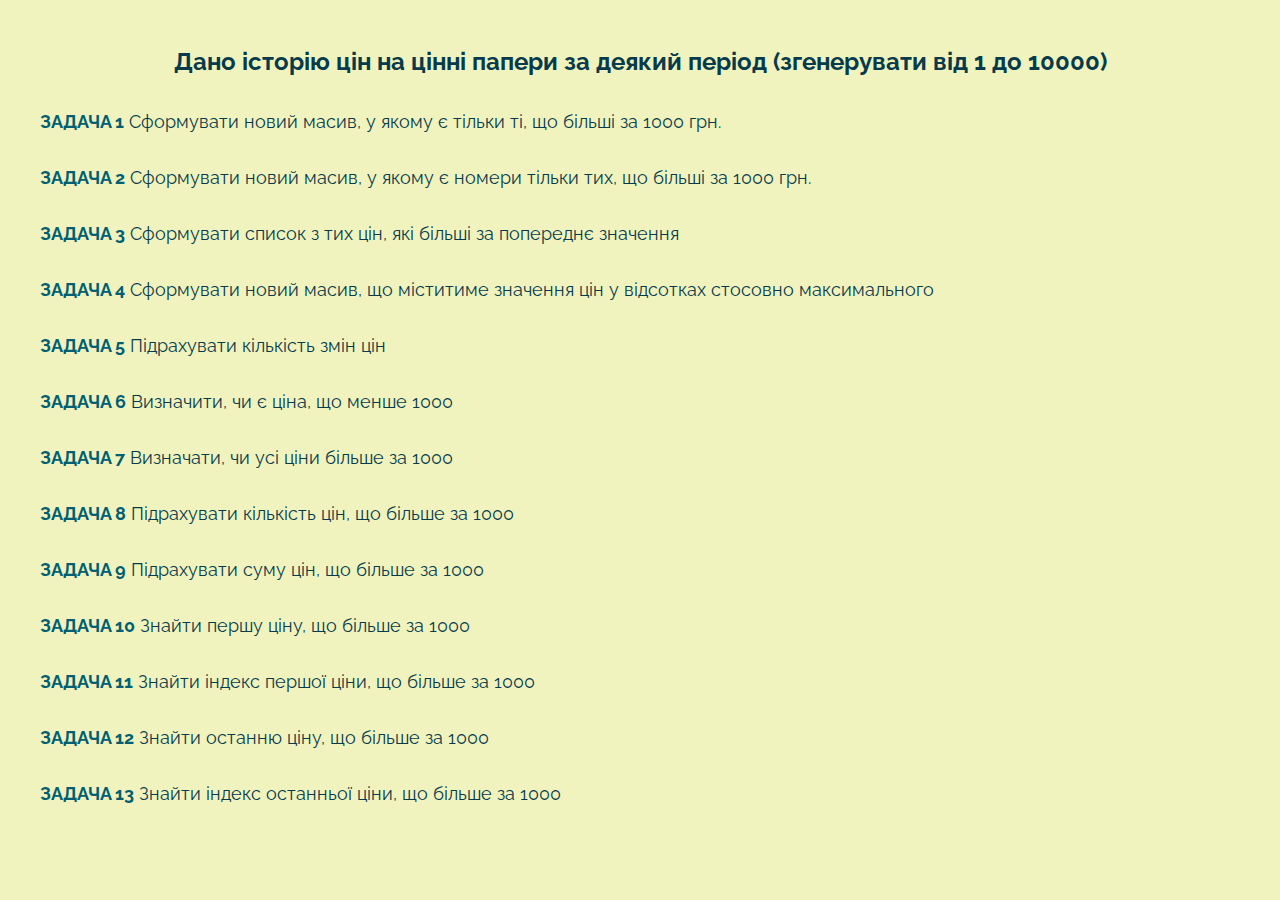
<file: index.html>
<!DOCTYPE html>
<html lang="en">
<head>
	<meta charset="UTF-8">
	<meta http-equiv="X-UA-Compatible" content="IE=edge">
	<meta name="viewport" content="width=device-width, initial-scale=1.0">
	<link rel="stylesheet" href="css/style.css">
	<link rel="shortcut icon" href="icon.png">
	<title>Homework 6</title>
</head>
<body>
	<div class="wrapper">
		<main class="page">
			<div class="page__container">
				<p class="page__title">
					Дано історію цін на цінні папери за деякий період (згенерувати від 1 до 10000)
				</p>
				<ul class="page__list">
					<li class="page__item"><a href="task/task_1.html" class="page__link" target="_blank">Задача 1</a> Сформувати новий масив, у якому є тільки ті, що більші за 1000 грн.</li>
					<li class="page__item"><a href="task/task_2.html" class="page__link" target="_blank">Задача 2</a> Сформувати новий масив, у якому є номери тільки тих, що більші за 1000 грн.</li>
					<li class="page__item"><a href="task/task_3.html" class="page__link" target="_blank">Задача 3</a> Сформувати список з тих цін, які більші за попереднє значення</li>
					<li class="page__item"><a href="task/task_4.html" class="page__link" target="_blank">Задача 4</a> Сформувати новий масив, що міститиме значення цін у відсотках стосовно максимального</li>
					<li class="page__item"><a href="task/task_5.html" class="page__link" target="_blank">Задача 5</a> Підрахувати кількість змін цін</li>
					<li class="page__item"><a href="task/task_6.html" class="page__link" target="_blank">Задача 6</a> Визначити, чи є ціна, що менше 1000</li>
					<li class="page__item"><a href="task/task_7.html" class="page__link" target="_blank">Задача 7</a> Визначати, чи усі ціни більше за 1000</li>
					<li class="page__item"><a href="task/task_8.html" class="page__link" target="_blank">Задача 8</a> Підрахувати кількість цін, що більше за 1000</li>
					<li class="page__item"><a href="task/task_9.html" class="page__link" target="_blank">Задача 9</a> Підрахувати суму цін, що більше за 1000</li>
					<li class="page__item"><a href="task/task_10.html" class="page__link" target="_blank">Задача 10</a> Знайти першу ціну, що більше за 1000</li>
					<li class="page__item"><a href="task/task_11.html" class="page__link" target="_blank">Задача 11</a> Знайти індекс першої ціни, що більше за 1000</li>
					<li class="page__item"><a href="task/task_12.html" class="page__link" target="_blank">Задача 12</a> Знайти останню ціну, що більше за 1000</li>
					<li class="page__item"><a href="task/task_13.html" class="page__link" target="_blank">Задача 13</a> Знайти індекс останньої ціни, що більше за 1000</li>
				</ul>
			</div>
		</main>
	</div>
</body>
</html>
</file>
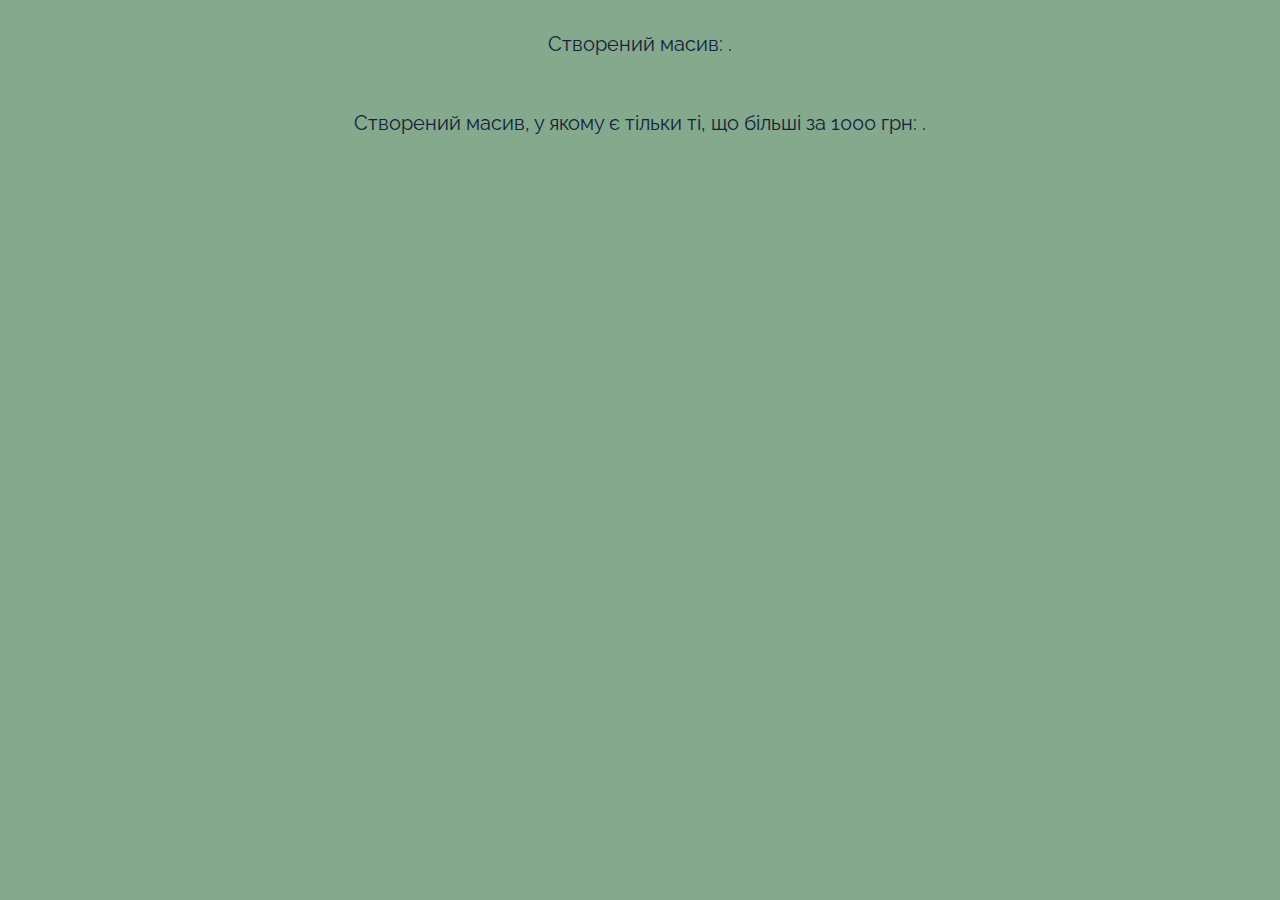
<file: task/task_1.html>
<!DOCTYPE html>
<html lang="en">

<head>
	<meta charset="UTF-8">
	<meta http-equiv="X-UA-Compatible" content="IE=edge">
	<meta name="viewport" content="width=device-width, initial-scale=1.0">
	<link rel="stylesheet" href="style.css">
	<title>Task 1</title>
</head>

<body>
	<script>
		//Сформувати новий масив, у якому є тільки ті, що більші за 1000 грн.
		//створюємо масив 
		const userElements = parseInt(prompt('Введіть кількість цін'))
		//функція для створення рандомного числа
		function getRandomPrice() {
			return 1 + Math.floor(Math.random() * 10000)
		}
		function makeArray(number) {
			let arr = []
			for (let i = 0; i < number; i++) {
				const element = getRandomPrice()
				arr.push(element)
			}
			return arr
		}
		const pricesArray = makeArray(userElements)
		document.write(`<p>Створений масив: <span>${pricesArray}</span>.</p>`)
		//новий масив, у якому є тільки ті, що більші за 1000 грн.
		const pricesMoreThan_1000 = pricesArray.filter((element, index, array) => element > 1000)
		document.write(`<p>Створений масив, у якому є тільки ті, що більші за 1000 грн: <span>${pricesMoreThan_1000}</span>.</p>`)
	</script>
</body>
</html>
</file>
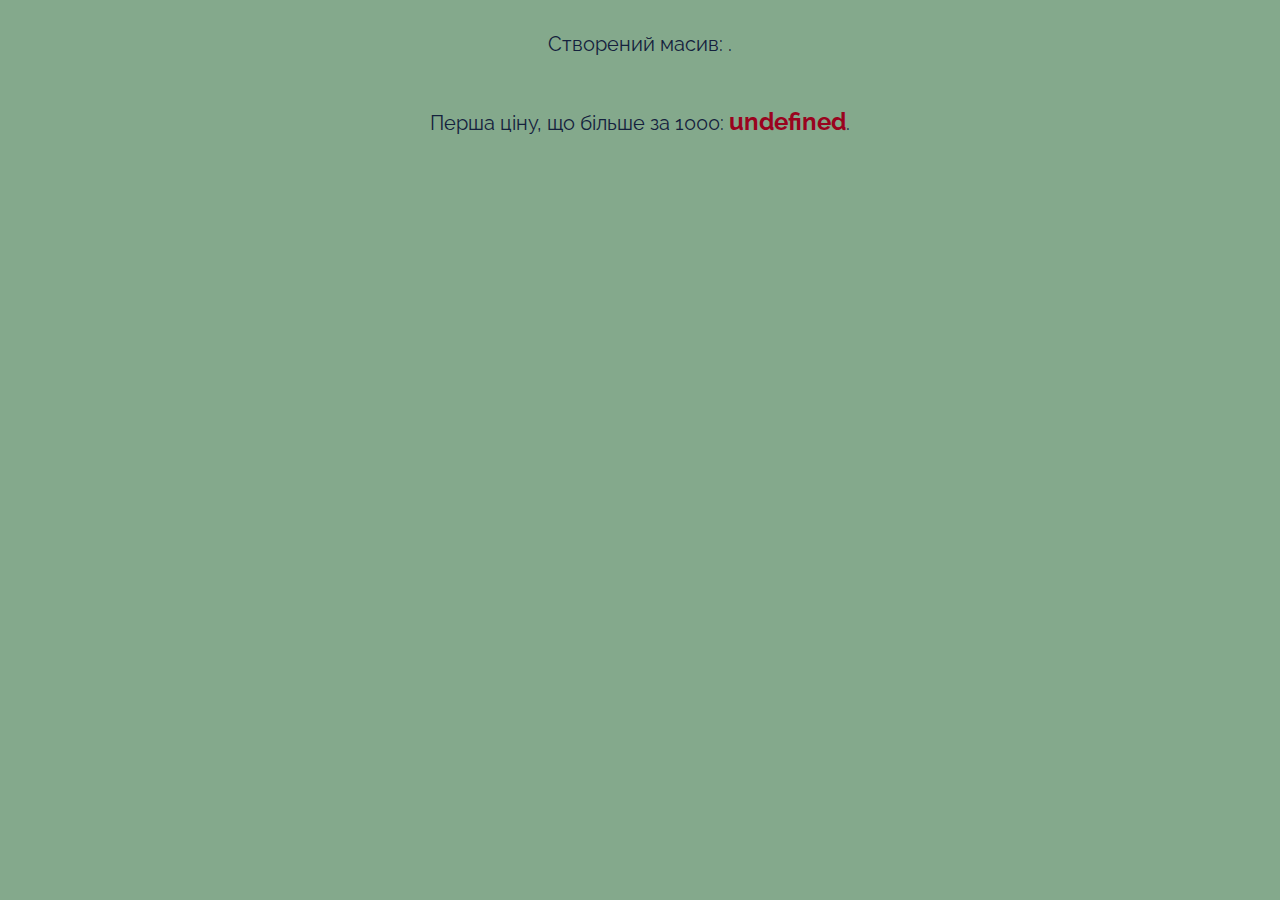
<file: task/task_10.html>
<!DOCTYPE html>
<html lang="en">

<head>
	<meta charset="UTF-8">
	<meta http-equiv="X-UA-Compatible" content="IE=edge">
	<meta name="viewport" content="width=device-width, initial-scale=1.0">
	<link rel="stylesheet" href="style.css">
	<title>Task 10</title>
</head>

<body>
	<script>
		//Знайти першу ціну, що більше за 1000
		//створюємо масив 
		const userElements = parseInt(prompt('Введіть кількість цін'))
		//функція для створення рандомного числа
		function getRandomPrice() {
			return 1 + Math.floor(Math.random() * 10000)
		}
		function makeArray(number) {
			let arr = []
			for (let i = 0; i < number; i++) {
				const element = getRandomPrice()
				arr.push(element)
			}
			return arr
		}
		const pricesArray = makeArray(userElements)
		document.write(`<p>Створений масив: <span>${pricesArray}</span>.</p>`)
		//перша ціну, що більше за 1000
		const firstElementBiggest_1000 = pricesArray.find(element => element > 1000)
		document.write(`<p>Перша ціну, що більше за 1000: <span>${firstElementBiggest_1000}</span>.</p>`)
	</script>
</body>
</html>
</file>
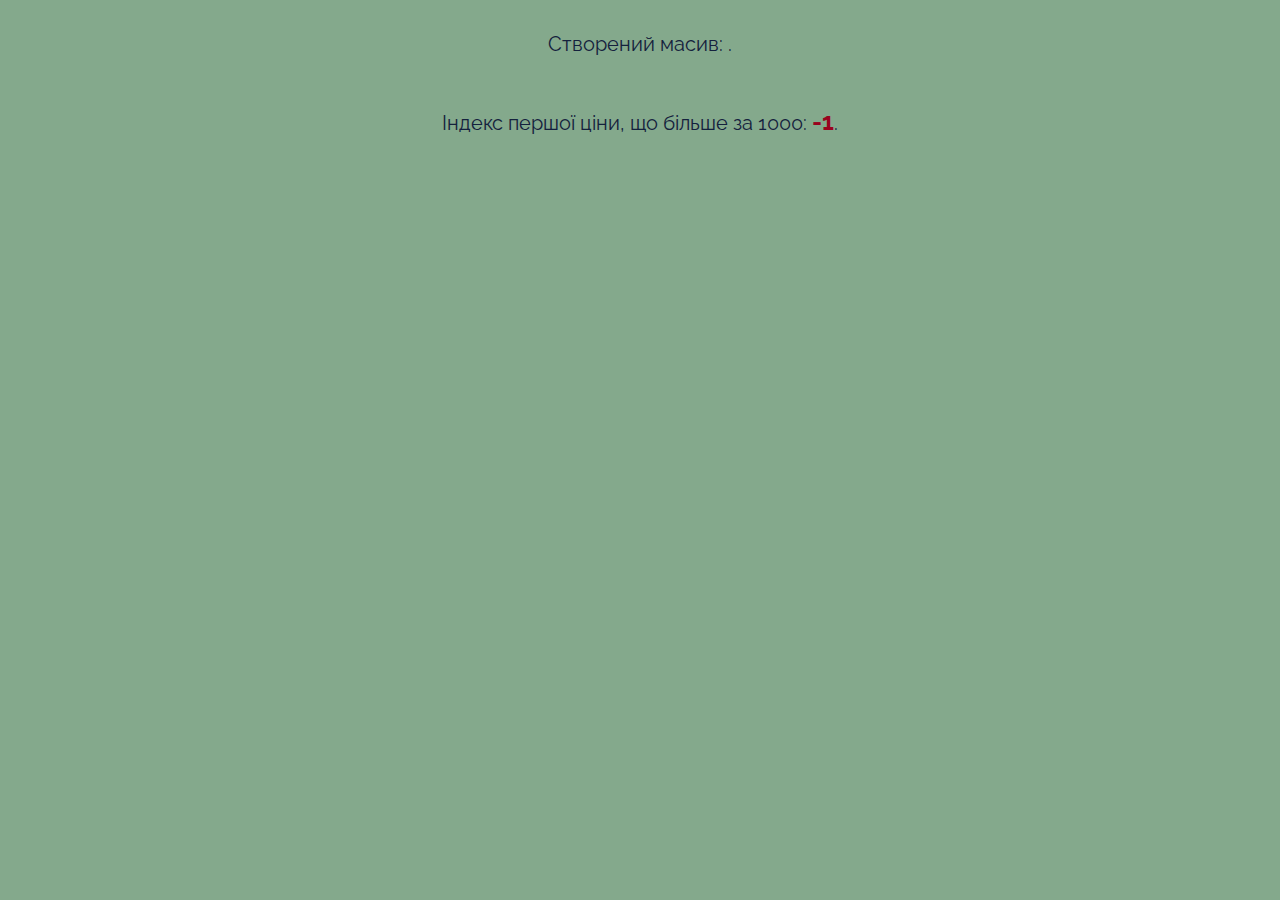
<file: task/task_11.html>
<!DOCTYPE html>
<html lang="en">

<head>
	<meta charset="UTF-8">
	<meta http-equiv="X-UA-Compatible" content="IE=edge">
	<meta name="viewport" content="width=device-width, initial-scale=1.0">
	<link rel="stylesheet" href="style.css">
	<title>Task 11</title>
</head>

<body>
	<script>
		//Знайти індекс першої ціни, що більше за 1000
		//створюємо масив 
		const userElements = parseInt(prompt('Введіть кількість цін'))
		//функція для створення рандомного числа
		function getRandomPrice() {
			return 1 + Math.floor(Math.random() * 10000)
		}
		function makeArray(number) {
			let arr = []
			for (let i = 0; i < number; i++) {
				const element = getRandomPrice()
				arr.push(element)
			}
			return arr
		}
		const pricesArray = makeArray(userElements)
		document.write(`<p>Створений масив: <span>${pricesArray}</span>.</p>`)
		//індекс першої ціни, що більше за 1000
		const firstIndexElementBiggest_1000 = pricesArray.findIndex(element => element > 1000)
		document.write(`<p>Індекс першої ціни, що більше за 1000: <span>${firstIndexElementBiggest_1000}</span>.</p>`)
	</script>
</body>
</html>
</file>
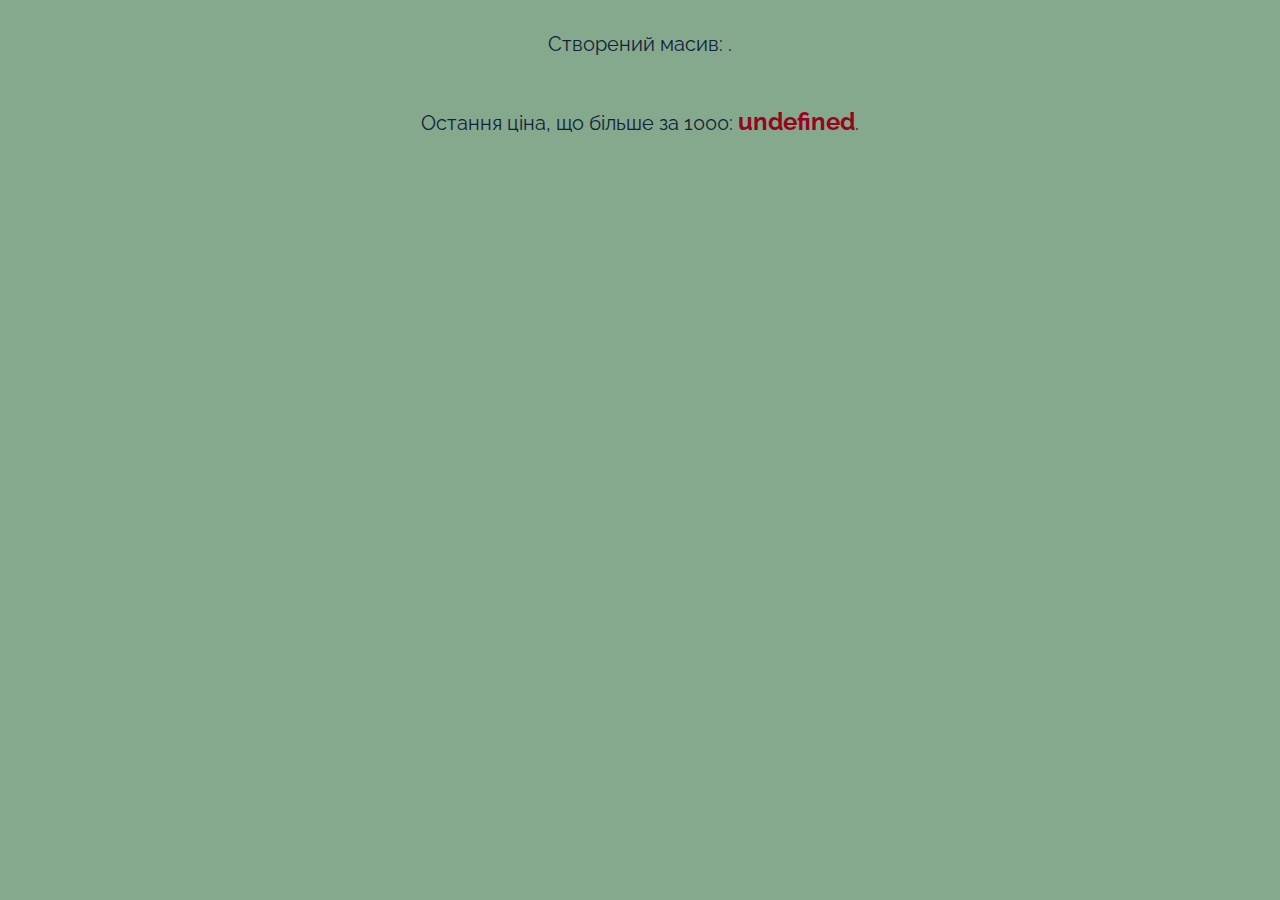
<file: task/task_12.html>
<!DOCTYPE html>
<html lang="en">

<head>
	<meta charset="UTF-8">
	<meta http-equiv="X-UA-Compatible" content="IE=edge">
	<meta name="viewport" content="width=device-width, initial-scale=1.0">
	<link rel="stylesheet" href="style.css">
	<title>Task 12</title>
</head>

<body>
	<script>
		//Знайти останню ціну, що більше за 1000
		//створюємо масив 
		const userElements = parseInt(prompt('Введіть кількість цін'))
		//функція для створення рандомного числа
		function getRandomPrice() {
			return 1 + Math.floor(Math.random() * 10000)
		}
		function makeArray(number) {
			let arr = []
			for (let i = 0; i < number; i++) {
				const element = getRandomPrice()
				arr.push(element)
			}
			return arr
		}
		const pricesArray = makeArray(userElements)
		document.write(`<p>Створений масив: <span>${pricesArray}</span>.</p>`)
		//остання ціна, що більше за 1000
		const lastPriceBiggest_1000 = pricesArray.findLast(element => element > 1000)
		document.write(`<p>Остання ціна, що більше за 1000: <span>${lastPriceBiggest_1000}</span>.</p>`)
	</script>
</body>
</html>
</file>
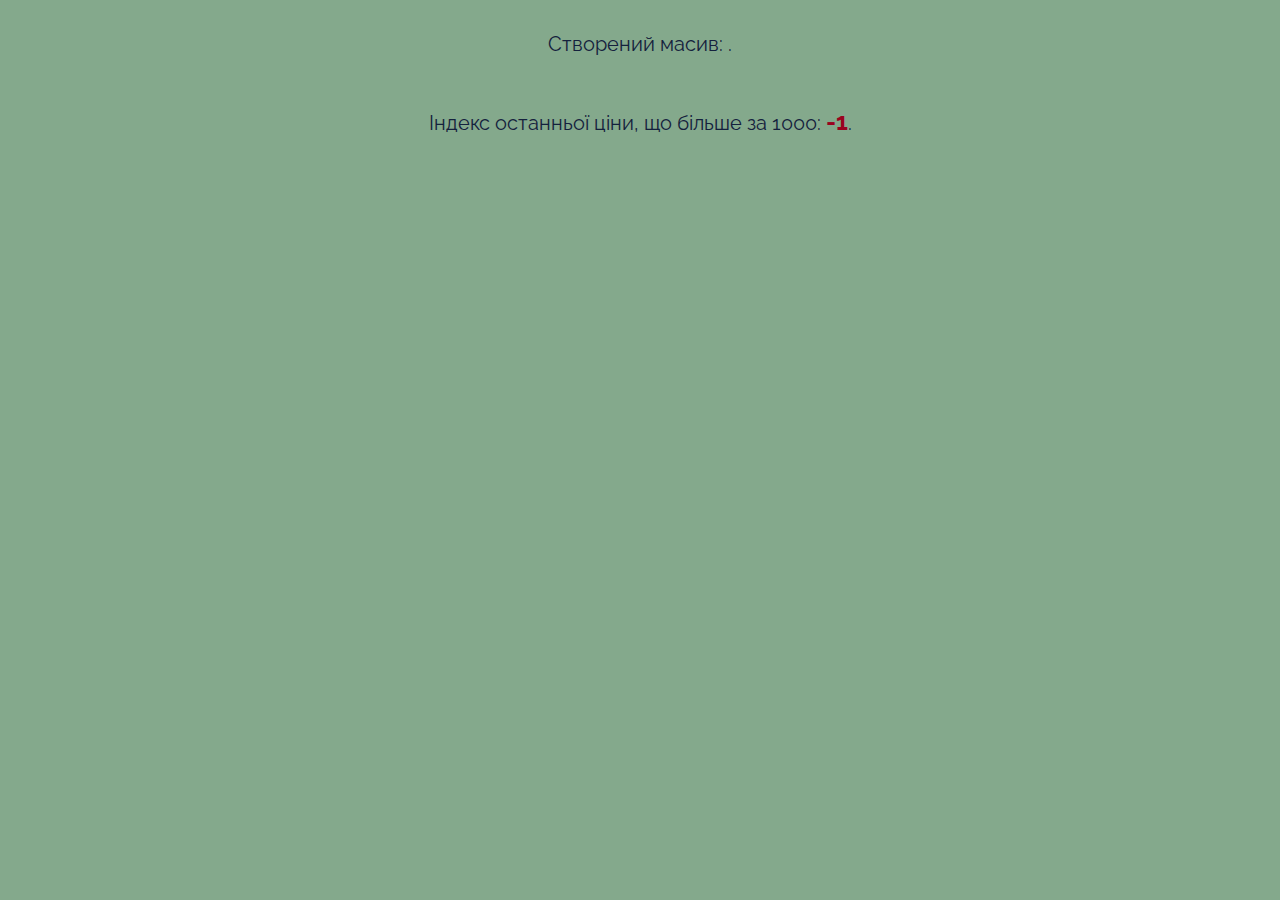
<file: task/task_13.html>
<!DOCTYPE html>
<html lang="en">

<head>
	<meta charset="UTF-8">
	<meta http-equiv="X-UA-Compatible" content="IE=edge">
	<meta name="viewport" content="width=device-width, initial-scale=1.0">
	<link rel="stylesheet" href="style.css">
	<title>Task 13</title>
</head>

<body>
	<script>
		//Знайти індекс останньої ціни, що більше за 1000
		//створюємо масив 
		const userElements = parseInt(prompt('Введіть кількість цін'))
		//функція для створення рандомного числа
		function getRandomPrice() {
			return 1 + Math.floor(Math.random() * 10000)
		}
		function makeArray(number) {
			let arr = []
			for (let i = 0; i < number; i++) {
				const element = getRandomPrice()
				arr.push(element)
			}
			return arr
		}
		const pricesArray = makeArray(userElements)
		document.write(`<p>Створений масив: <span>${pricesArray}</span>.</p>`)
		//індекс останньої ціни, що більше за 1000
		const lastPriceIndexBiggest_1000 = pricesArray.findLastIndex(element => element > 1000)
		document.write(`<p>Індекс останньої ціни, що більше за 1000: <span>${lastPriceIndexBiggest_1000}</span>.</p>`)
	</script>
</body>
</html>
</file>
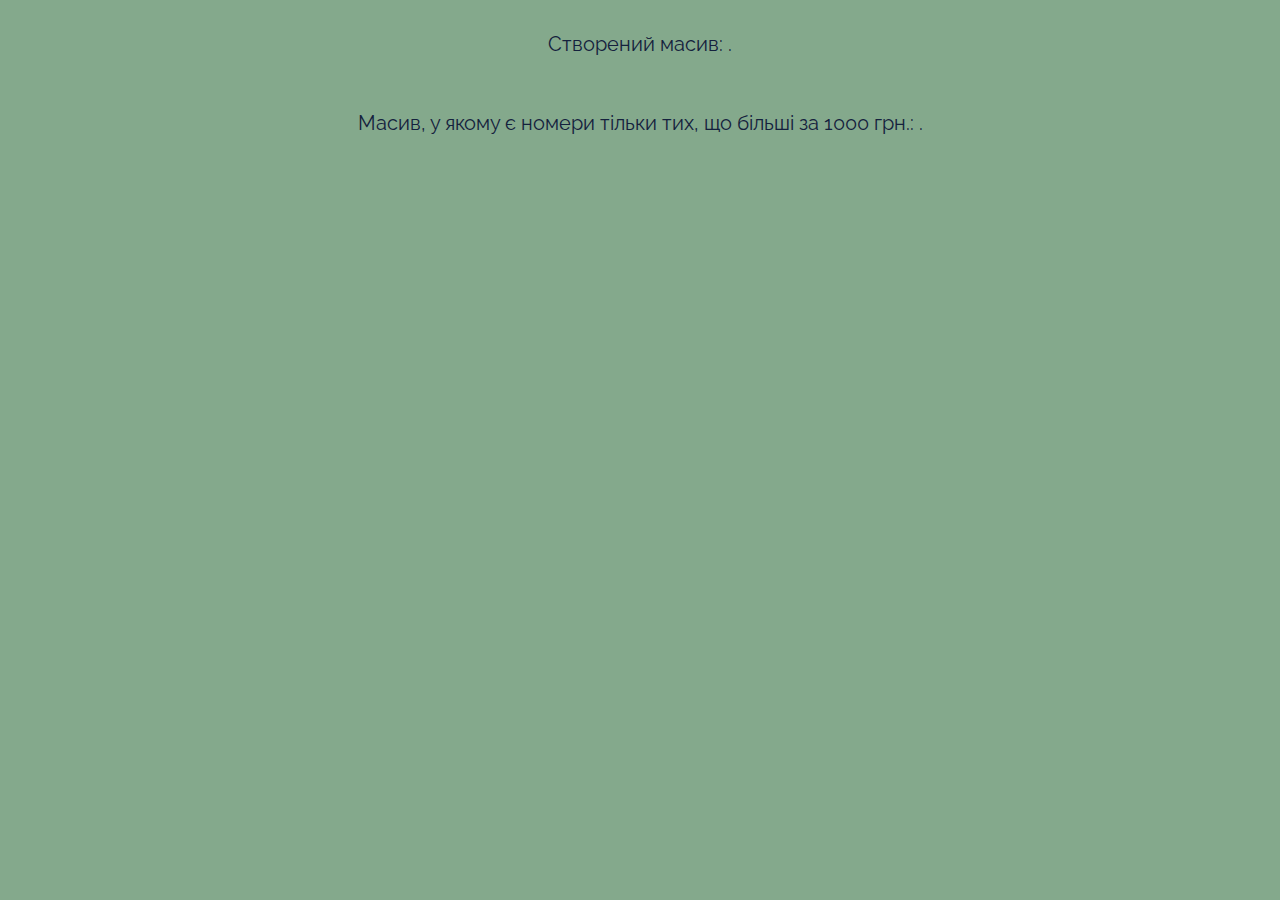
<file: task/task_2.html>
<!DOCTYPE html>
<html lang="en">

<head>
	<meta charset="UTF-8">
	<meta http-equiv="X-UA-Compatible" content="IE=edge">
	<meta name="viewport" content="width=device-width, initial-scale=1.0">
	<link rel="stylesheet" href="style.css">
	<title>Task 2</title>
</head>

<body>
	<script>
		//Сформувати новий масив, у якому є номери тільки тих, що більші за 1000 грн.
		//створюємо масив 
		const userElements = parseInt(prompt('Введіть кількість цін'))
		//функція для створення рандомного числа
		function getRandomPrice() {
			return 1 + Math.floor(Math.random() * 10000)
		}
		function makeArray(number) {
			let arr = []
			for (let i = 0; i < number; i++) {
				const element = getRandomPrice()
				arr.push(element)
			}
			return arr
		}
		const pricesArray = makeArray(userElements)
		document.write(`<p>Створений масив: <span>${pricesArray}</span>.</p>`)
		//новий масив, у якому є номери тільки тих, що більші за 1000 грн.
		const pricesIndexMoreThan_1000 = pricesArray.reduce(
			(prevArrayPrices, element, index) => element > 1000 ? [...prevArrayPrices, index] : prevArrayPrices,
			[])
		document.write(`<p>Масив, у якому є номери тільки тих, що більші за 1000 грн.: <span>${pricesIndexMoreThan_1000}</span>.</p>`)
	</script>
</body>
</html>
</file>
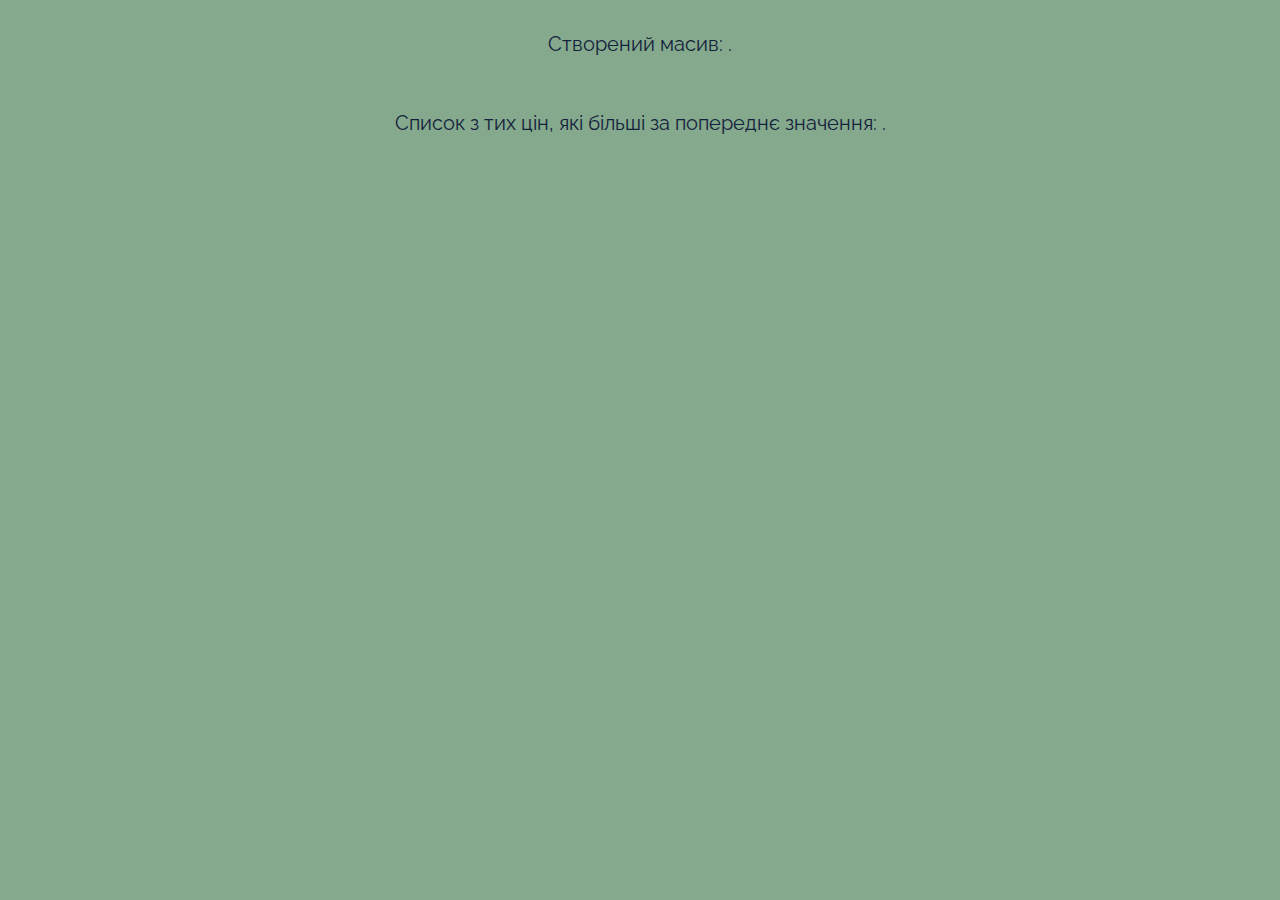
<file: task/task_3.html>
<!DOCTYPE html>
<html lang="en">

<head>
	<meta charset="UTF-8">
	<meta http-equiv="X-UA-Compatible" content="IE=edge">
	<meta name="viewport" content="width=device-width, initial-scale=1.0">
	<link rel="stylesheet" href="style.css">
	<title>Task 3</title>
</head>

<body>
	<script>
		//Сформувати список з тих цін, які більші за попереднє значення
		//створюємо масив 
		const userElements = parseInt(prompt('Введіть кількість цін'))
		//функція для створення рандомного числа
		function getRandomPrice() {
			return 1 + Math.floor(Math.random() * 10000)
		}
		function makeArray(number) {
			let arr = []
			for (let i = 0; i < number; i++) {
				const element = getRandomPrice()
				arr.push(element)
			}
			return arr
		}
		const pricesArray = makeArray(userElements)
		document.write(`<p>Створений масив: <span>${pricesArray}</span>.</p>`)
		//список з тих цін, які більші за попереднє значення
		const pricesBigestThanPrevious = pricesArray.reduce(
			(prevArrayPrices, element, index, baseArray) => baseArray[index - 1] < element ? [...prevArrayPrices, element] : prevArrayPrices,
			[])
		document.write(`<p>Список з тих цін, які більші за попереднє значення: <span>${pricesBigestThanPrevious}</span>.</p>`)
	</script>
</body>
</html>
</file>
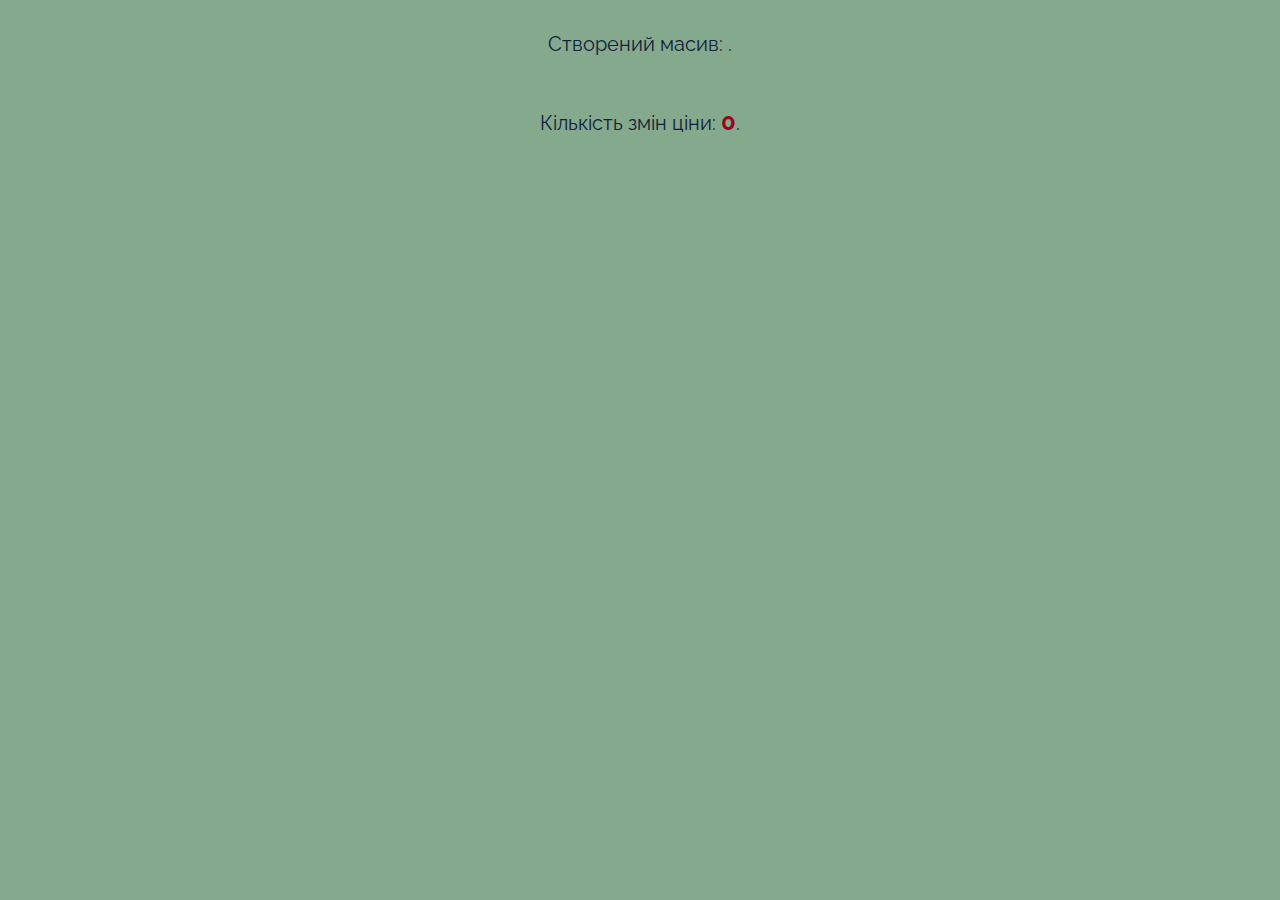
<file: task/task_5.html>
<!DOCTYPE html>
<html lang="en">

<head>
	<meta charset="UTF-8">
	<meta http-equiv="X-UA-Compatible" content="IE=edge">
	<meta name="viewport" content="width=device-width, initial-scale=1.0">
	<link rel="stylesheet" href="style.css">
	<title>Task 5</title>
</head>

<body>
	<script>
		//Підрахувати кількість змін цін
		//створюємо масив 
		const userElements = parseInt(prompt('Введіть кількість цін'))
		//функція для створення рандомного числа
		function getRandomPrice() {
			return 1 + Math.floor(Math.random() * 10000)
		}
		function makeArray(number) {
			let arr = []
			for (let i = 0; i < number; i++) {
				const element = getRandomPrice()
				arr.push(element)
			}
			return arr
		}
		const pricesArray = makeArray(userElements)
		document.write(`<p>Створений масив: <span>${pricesArray}</span>.</p>`)
		//кількість змін ціни
		const numberChangePrice = pricesArray.reduce(
			(numberChange, element, index, baseArr) => index !== 0 && element !== baseArr[index - 1] ? numberChange + 1 : numberChange
			,0)
		document.write(`<p>Кількість змін ціни: <span>${numberChangePrice}</span>.</p>`)
	</script>
</body>
</html>
</file>
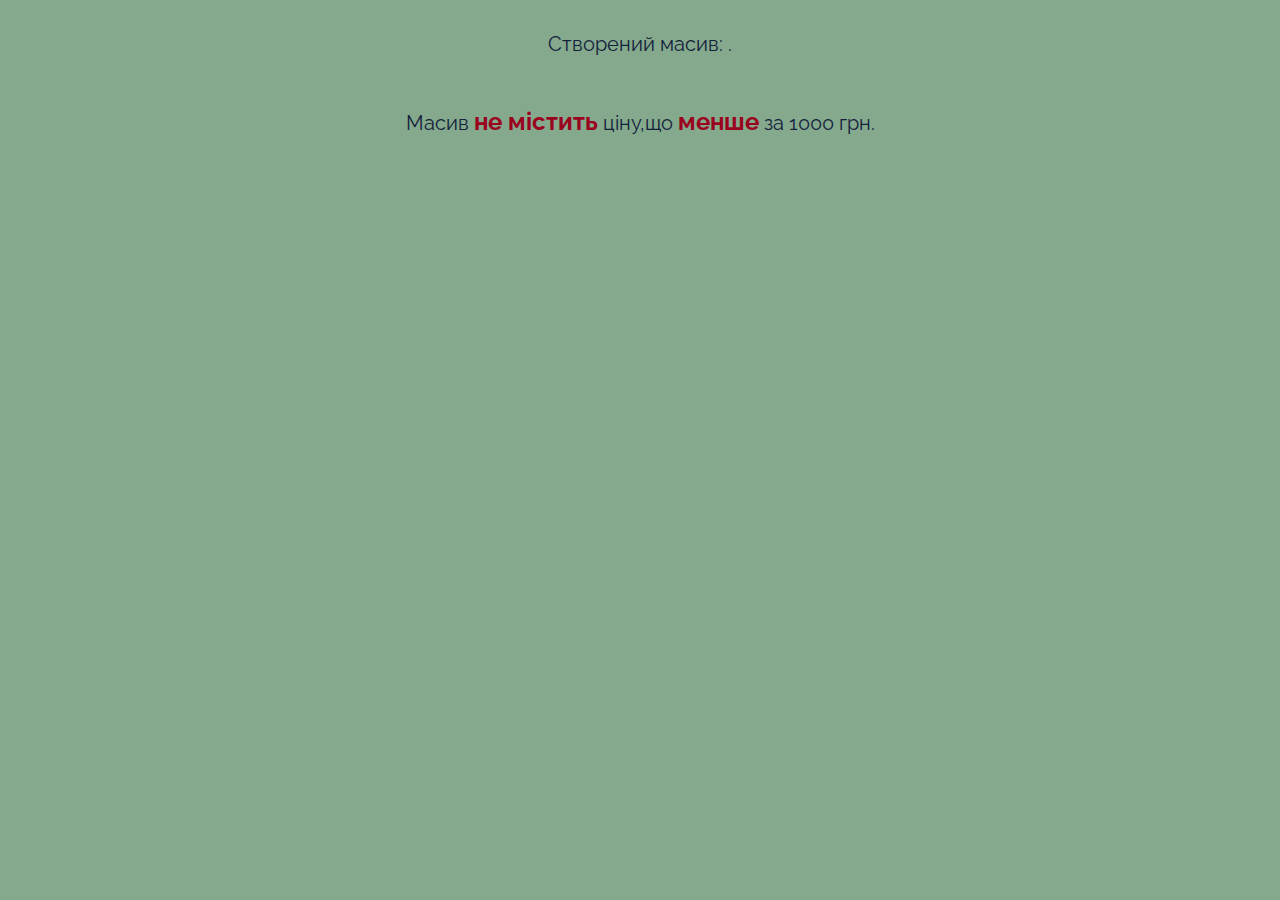
<file: task/task_6.html>
<!DOCTYPE html>
<html lang="en">

<head>
	<meta charset="UTF-8">
	<meta http-equiv="X-UA-Compatible" content="IE=edge">
	<meta name="viewport" content="width=device-width, initial-scale=1.0">
	<link rel="stylesheet" href="style.css">
	<title>Task 6</title>
</head>

<body>
	<script>
		//Визначити, чи є ціна, що менше 1000
		//створюємо масив 
		const userElements = parseInt(prompt('Введіть кількість цін'))
		//функція для створення рандомного числа
		function getRandomPrice() {
			return 1 + Math.floor(Math.random() * 10000)
		}
		function makeArray(number) {
			let arr = []
			for (let i = 0; i < number; i++) {
				const element = getRandomPrice()
				arr.push(element)
			}
			return arr
		}
		const pricesArray = makeArray(userElements)
		document.write(`<p>Створений масив: <span>${pricesArray}</span>.</p>`)
		const result = pricesArray.some(element => element < 1000)
		const resultMessage = result ? '<p>Масив <span>містить</span> ціну,що <span>менше</span> за 1000 грн.</p>' : '<p>Масив <span>не містить</span> ціну,що <span>менше</span> за 1000 грн.</p>'
		document.write(resultMessage)
	</script>
</body>
</html>
</file>
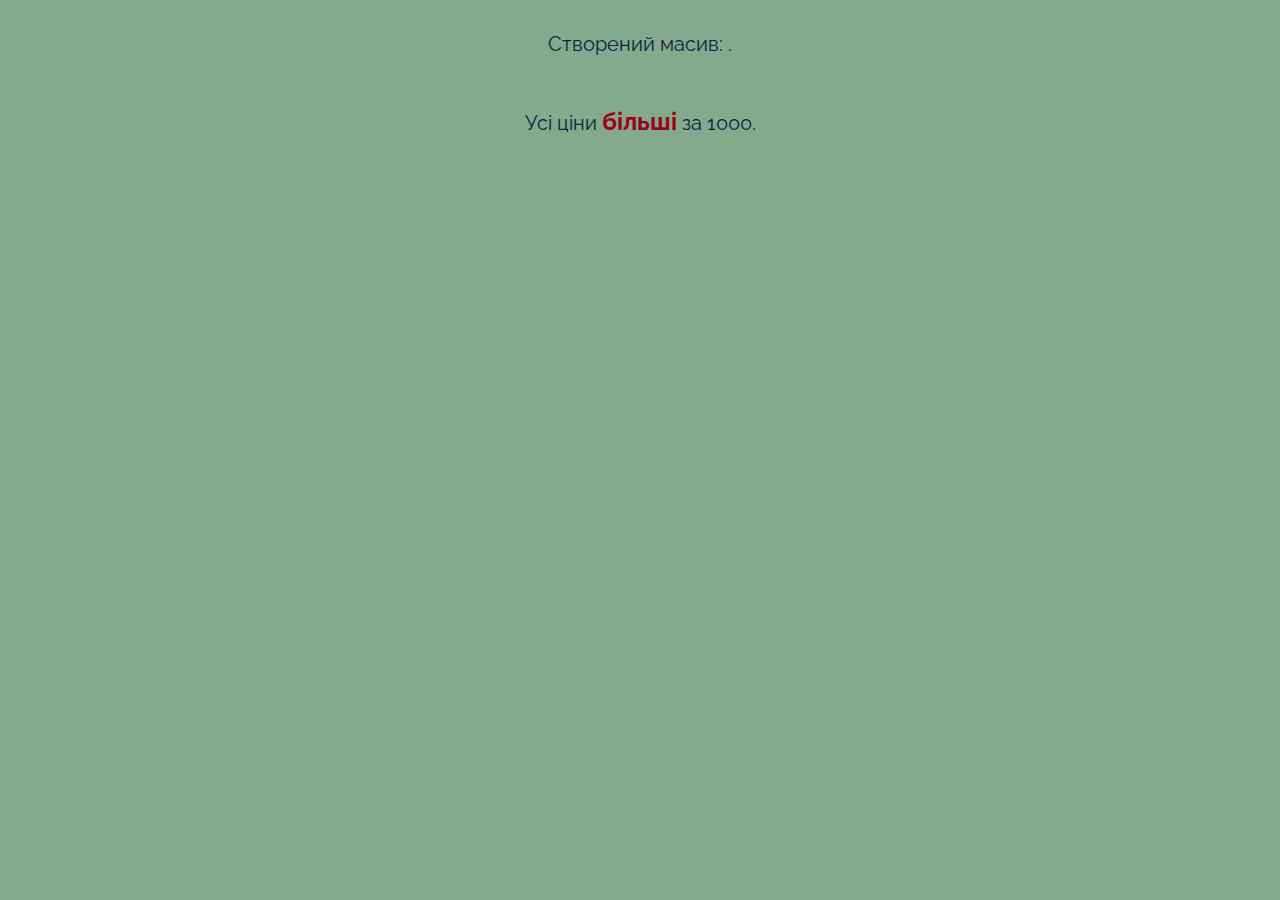
<file: task/task_7.html>
<!DOCTYPE html>
<html lang="en">

<head>
	<meta charset="UTF-8">
	<meta http-equiv="X-UA-Compatible" content="IE=edge">
	<meta name="viewport" content="width=device-width, initial-scale=1.0">
	<link rel="stylesheet" href="style.css">
	<title>Task 7</title>
</head>

<body>
	<script>
		//Визначати, чи усі ціни більше за 1000
		//створюємо масив 
		const userElements = parseInt(prompt('Введіть кількість цін'))
		//функція для створення рандомного числа
		function getRandomPrice() {
			return 1 + Math.floor(Math.random() * 10000)
		}
		function makeArray(number) {
			let arr = []
			for (let i = 0; i < number; i++) {
				const element = getRandomPrice()
				arr.push(element)
			}
			return arr
		}
		const pricesArray = makeArray(userElements)
		document.write(`<p>Створений масив: <span>${pricesArray}</span>.</p>`)
		const result = pricesArray.every(element => element > 1000)
		const resultMessage = result ? '<p>Усі ціни <span>більші</span> за 1000.</p>' : '<p>Усі ціни не є <span>більші</span> за 1000.</p>'
		document.write(resultMessage)
	</script>
</body>
</html>
</file>
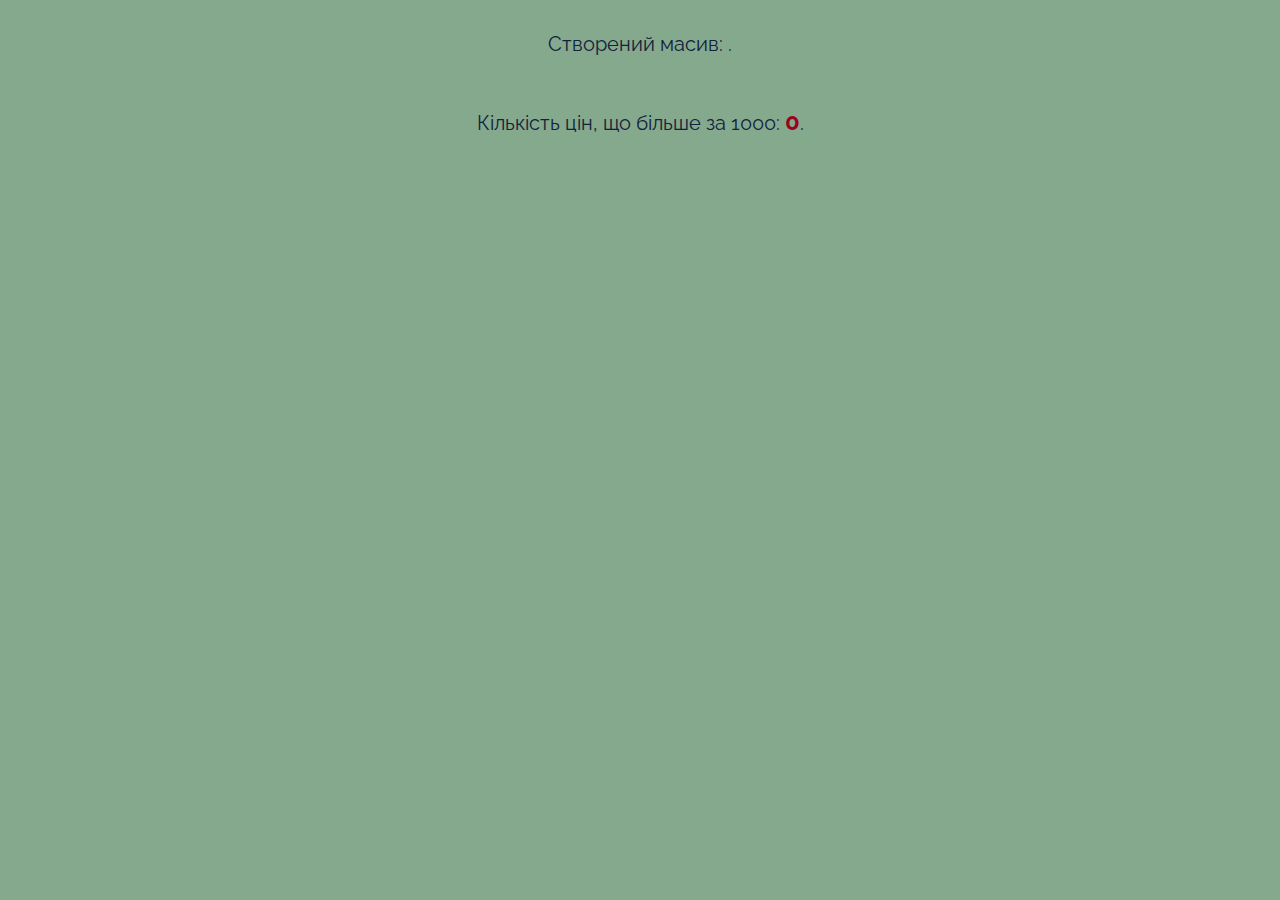
<file: task/task_8.html>
<!DOCTYPE html>
<html lang="en">

<head>
	<meta charset="UTF-8">
	<meta http-equiv="X-UA-Compatible" content="IE=edge">
	<meta name="viewport" content="width=device-width, initial-scale=1.0">
	<link rel="stylesheet" href="style.css">
	<title>Task 8</title>
</head>

<body>
	<script>
		//Підрахувати кількість цін, що більше за 1000
		//створюємо масив 
		const userElements = parseInt(prompt('Введіть кількість цін'))
		//функція для створення рандомного числа
		function getRandomPrice() {
			return 1 + Math.floor(Math.random() * 10000)
		}
		function makeArray(number) {
			let arr = []
			for (let i = 0; i < number; i++) {
				const element = getRandomPrice()
				arr.push(element)
			}
			return arr
		}
		const pricesArray = makeArray(userElements)
		document.write(`<p>Створений масив: <span>${pricesArray}</span>.</p>`)
		//кількість цін, що більше за 1000
		const numberOfPricesBiggest_1000 = pricesArray.reduce(
			(prevNumber, element, index, baseArr) => {
				if (element > 1000) prevNumber++
				return prevNumber
			}, 0)
		document.write(`<p>Кількість цін, що більше за 1000: <span>${numberOfPricesBiggest_1000}</span>.</p>`)
	</script>
</body>
</html>
</file>
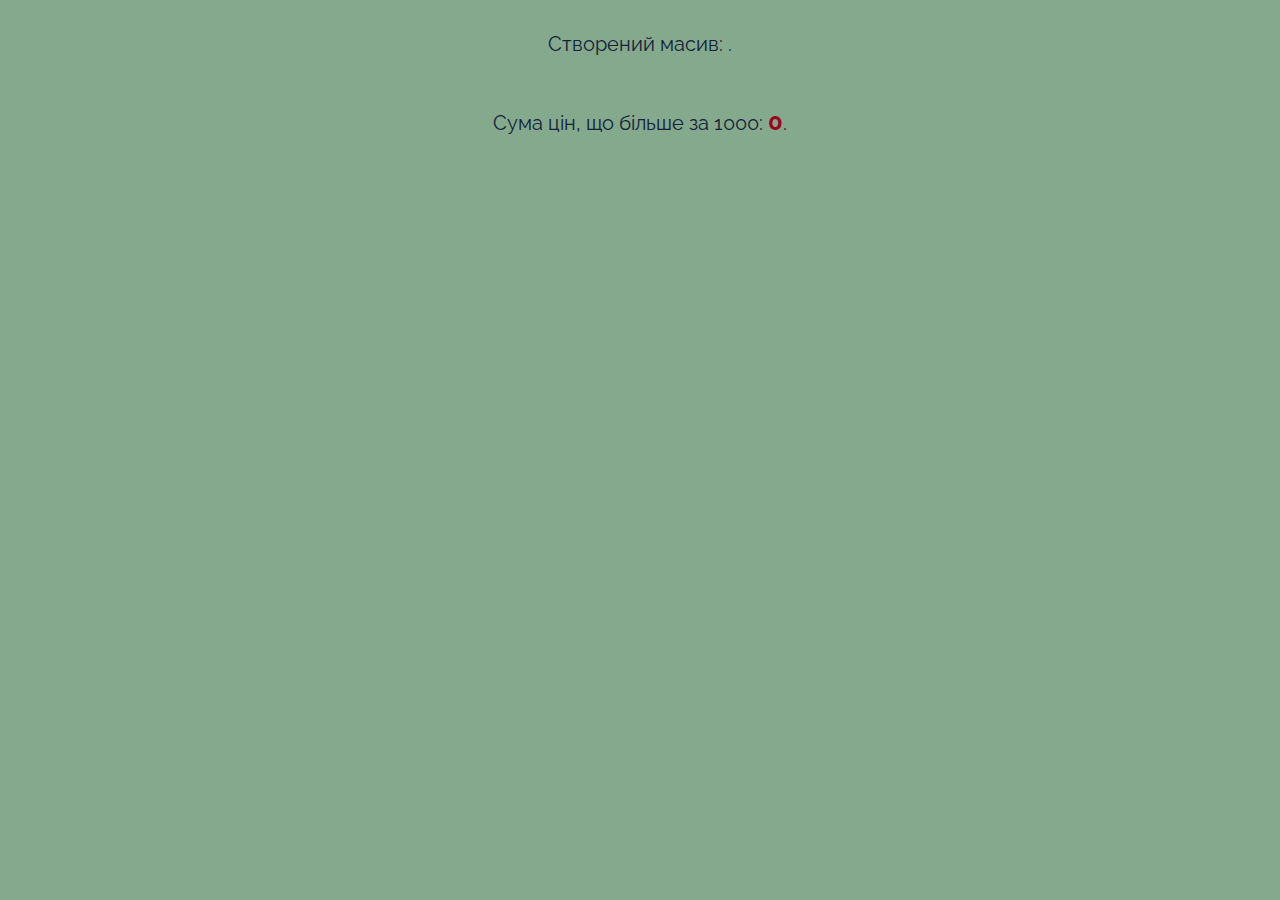
<file: task/task_9.html>
<!DOCTYPE html>
<html lang="en">

<head>
	<meta charset="UTF-8">
	<meta http-equiv="X-UA-Compatible" content="IE=edge">
	<meta name="viewport" content="width=device-width, initial-scale=1.0">
	<link rel="stylesheet" href="style.css">
	<title>Task 9</title>
</head>

<body>
	<script>
		//Підрахувати суму цін, що більше за 1000
		//створюємо масив 
		const userElements = parseInt(prompt('Введіть кількість цін'))
		//функція для створення рандомного числа
		function getRandomPrice() {
			return 1 + Math.floor(Math.random() * 10000)
		}
		function makeArray(number) {
			let arr = []
			for (let i = 0; i < number; i++) {
				const element = getRandomPrice()
				arr.push(element)
			}
			return arr
		}
		const pricesArray = makeArray(userElements)
		document.write(`<p>Створений масив: <span>${pricesArray}</span>.</p>`)
		//сума цін, що більше за 1000
		const summPricesBiggest_1000 = pricesArray.reduce(
			(prevSumm, element, index, baseArr) => {
				if (element > 1000) prevSumm +=element
				return prevSumm
			}, 0)
		document.write(`<p>Сума цін, що більше за 1000: <span>${summPricesBiggest_1000}</span>.</p>`)
	</script>
</body>
</html>
</file>
<file: task/style.css>
@import url(https://fonts.googleapis.com/css?family=Raleway:regular,700&display=swap);
body {
	display: flex;
	flex-direction: column;
	align-items: center;
	justify-content: center;
	gap: 10px;
	font-size: 1.25rem;
	font-family: "Raleway",serif;
	color: #14213d;
	background-color: #84a98c;
}
span {
	font-weight: 700;
	color: #9a031e;
	font-size: 1.5rem;
}
table, td {border: 1px solid #9a031e;}
td {padding: 5px;}
</file>
<file: css/style.css>
@import url("reset.css");
@import url(https://fonts.googleapis.com/css?family=Raleway:regular,700&display=swap);
body {
	font-family: "Raleway",serif;
	font-size: 1.125rem;
	color: #073b4c;
	background-color: #f0f3bd;
}
[class*="__container"] {
	max-width: 1230px;
	padding-left: 15px;
	padding-right: 15px;
	margin: 0 auto;
}
.page__title {
	padding-top: 3.125rem;
	text-align: center;
	font-size: 1.5rem;
	font-weight: 700;
}
.page__list {
	padding-top: 1.875rem;
	display: flex;
	flex-direction: column;
	row-gap: 1.25rem;
	line-height: 2;
}
.page__link {
	text-transform: uppercase;
	color: #005f73;
	font-weight: 700;
	transition: all 0.3s ease 0s;
}
.page__link:hover {
	color: #ee9b00;
	transform: translate(0px, -20px);
}
</file>
